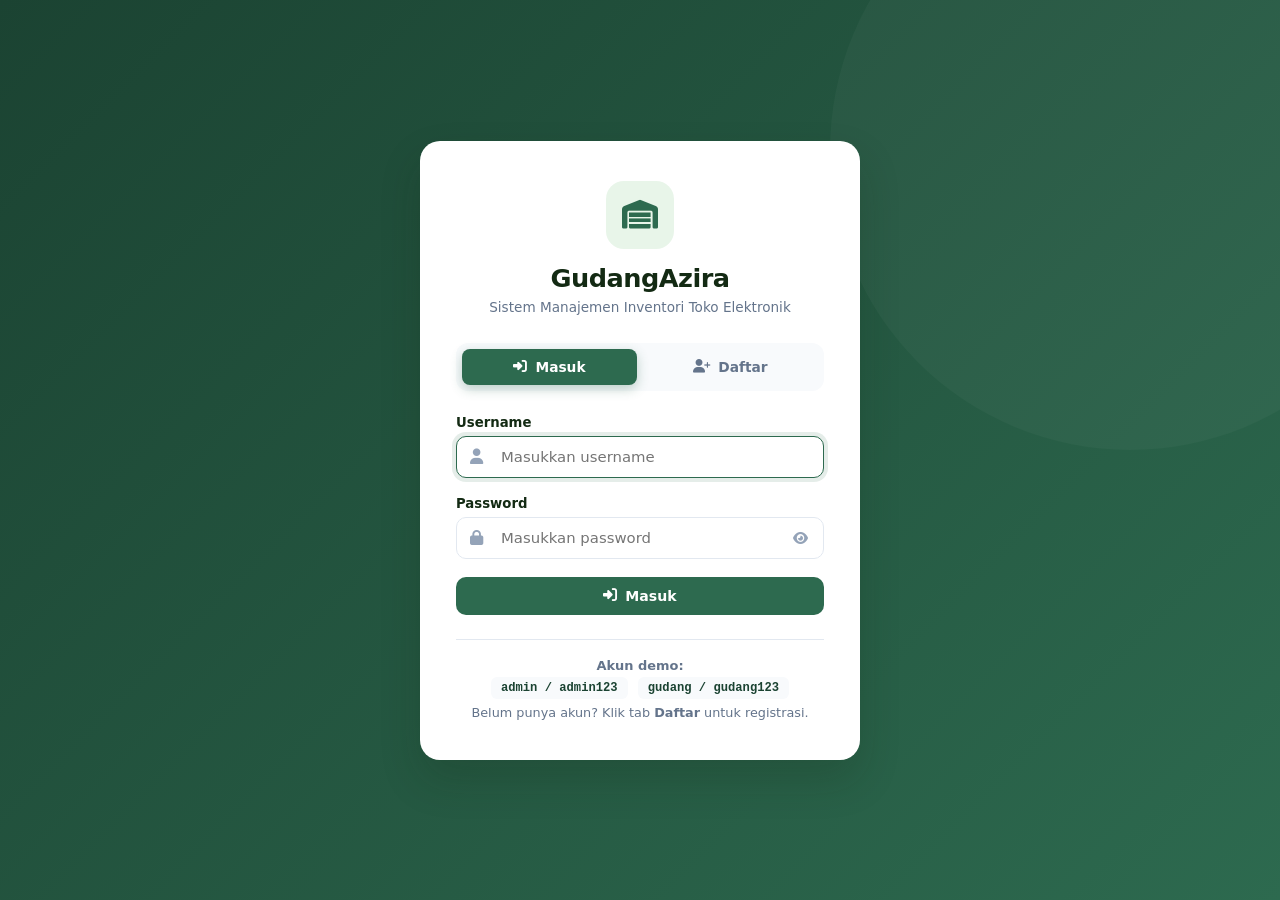
<file: index.html>
<!DOCTYPE html>
<html lang="id">
<head>
  <meta charset="UTF-8">
  <meta name="viewport" content="width=device-width, initial-scale=1.0">
  <title>Masuk GudangAzira</title>
  <link rel="icon" href="data:image/svg+xml,<svg xmlns='http://www.w3.org/2000/svg' viewBox='0 0 100 100'><text y='.9em' font-size='90'></text></svg>">
  <!-- Font Awesome CDN -->
  <link rel="stylesheet" href="https://cdnjs.cloudflare.com/ajax/libs/font-awesome/6.5.1/css/all.min.css">
  <link rel="stylesheet" href="css/style.css">
</head>
<body class="login-body">

  <div class="login-card">
    <div class="login-head">
      <div class="logo-besar"><i class="fa-solid fa-warehouse"></i></div>
      <h1>GudangAzira</h1>
      <p>Sistem Manajemen Inventori Toko Elektronik</p>
    </div>

    <!-- Tab Login / Daftar -->
    <div class="auth-tabs">
      <button type="button" class="auth-tab active" data-tab="login">
        <i class="fa-solid fa-right-to-bracket"></i> Masuk
      </button>
      <button type="button" class="auth-tab" data-tab="register">
        <i class="fa-solid fa-user-plus"></i> Daftar
      </button>
    </div>

    <!-- ===== FORM LOGIN ===== -->
    <form id="loginForm" class="auth-pane active" autocomplete="off">
      <div class="form-group">
        <label for="username">Username</label>
        <div class="input-wrapper">
          <i class="fa-solid fa-user"></i>
          <input type="text" id="username" placeholder="Masukkan username" required autofocus>
        </div>
      </div>

      <div class="form-group">
        <label for="password">Password</label>
        <div class="input-wrapper">
          <i class="fa-solid fa-lock"></i>
          <input type="password" id="password" placeholder="Masukkan password" required>
          <button type="button" class="toggle-btn" id="togglePassword" aria-label="Lihat password">
            <i class="fa-solid fa-eye"></i>
          </button>
        </div>
      </div>

      <div class="login-error" id="loginError" hidden></div>

      <button type="submit" class="btn btn-primary btn-block">
        <i class="fa-solid fa-right-to-bracket"></i> Masuk
      </button>
    </form>

    <!-- ===== FORM REGISTRASI ===== -->
    <form id="registerForm" class="auth-pane" autocomplete="off">
      <div class="form-group">
        <label for="regNama">Nama Lengkap <span class="req">*</span></label>
        <div class="input-wrapper">
          <i class="fa-solid fa-id-card"></i>
          <input type="text" id="regNama" placeholder="cth: Budi Santoso" required>
        </div>
      </div>

      <div class="form-group">
        <label for="regUser">Username <span class="req">*</span></label>
        <div class="input-wrapper">
          <i class="fa-solid fa-at"></i>
          <input type="text" id="regUser" placeholder="3-20 karakter (huruf/angka/_)" required>
        </div>
      </div>

      <div class="form-row">
        <div class="form-group">
          <label for="regPass">Password <span class="req">*</span></label>
          <div class="input-wrapper">
            <i class="fa-solid fa-lock"></i>
            <input type="password" id="regPass" placeholder="Min. 6 karakter" required>
          </div>
        </div>
        <div class="form-group">
          <label for="regPass2">Konfirmasi <span class="req">*</span></label>
          <div class="input-wrapper">
            <i class="fa-solid fa-lock"></i>
            <input type="password" id="regPass2" placeholder="Ulangi password" required>
          </div>
        </div>
      </div>

      <div class="form-group">
        <label for="regRole">Daftar Sebagai</label>
        <select id="regRole" required>
          <option value="staff">Staff Gudang</option>
          <option value="admin">Administrator</option>
        </select>
      </div>

      <div class="login-error" id="regError" hidden></div>
      <div class="login-success" id="regSuccess" hidden></div>

      <button type="submit" class="btn btn-success btn-block">
        <i class="fa-solid fa-user-plus"></i> Buat Akun
      </button>
    </form>

    <div class="login-hint">
      <p><strong>Akun demo:</strong></p>
      <code>admin / admin123</code> <code>gudang / gudang123</code>
      <p class="small" style="margin-top:6px">Belum punya akun? Klik tab <strong>Daftar</strong> untuk registrasi.</p>
    </div>
  </div>

  <script src="js/login.js"></script>
</body>
</html>
</file>
<file: css/style.css>
/* =========================================================
   GudangAzira — css/style.css (v3.1 - Fixed Input Icons & Sage Theme)
========================================================= */

:root {
  --green-900: #132a13;
  --green-800: #1b4332;
  --green-700: #2d6a4f;
  --green-600: #40916c;
  --green-500: #52b788;
  --green-100: #e8f5e9;
  --green-50:  #f4f9f4;
  
  --accent: #2d6a4f;
  --accent-hover: #1b4332;
  
  --hijau: #2d6a4f;
  --hijau-tua: #1b4332;
  --merah: #e63946;
  --oranye: #f4a261;
  
  --abu-900: #1e293b;
  --abu-600: #64748b;
  --abu-400: #94a3b8;
  --abu-200: #e2e8f0;
  --abu-100: #f8fafc;
  --putih: #ffffff;
  
  --radius: 14px;
  --shadow: 0 4px 20px -2px rgba(27, 67, 50, 0.06), 0 2px 6px -1px rgba(0, 0, 0, 0.03);
  --sidebar-w: 260px;
}

*{margin:0;padding:0;box-sizing:border-box}
body{
  font-family:'Inter', 'Segoe UI', system-ui, -apple-system, sans-serif;
  background: var(--green-50);
  color: var(--abu-900);
  min-height: 100vh;
  -webkit-font-smoothing: antialiased;
}

/* ---------- Utilitas ---------- */
.muted{color:var(--abu-600)}
.small{font-size:.8rem}
.mono{font-family:Consolas,'Courier New',monospace;font-size:.8rem}
.empty{text-align:center;color:var(--abu-400);padding:36px 0!important}
.hidden{display:none!important}

/* =========================================================
   HALAMAN LOGIN / REGISTRASI
========================================================= */
.login-body{
  display:flex;align-items:center;justify-content:center;
  min-height:100vh;padding:24px;
  background: linear-gradient(135deg, #1b4332 0%, #2d6a4f 100%);
  position: relative;
  overflow: hidden;
}
.login-body::before {
  content: '';
  position: absolute;
  width: 600px; height: 600px;
  background: rgba(255, 255, 255, 0.03);
  border-radius: 50%;
  top: -150px; right: -150px;
  pointer-events: none;
}
.login-card{
  background: var(--putih);
  width: 100%; max-width: 440px;
  border-radius: 20px;
  padding: 40px 36px;
  box-shadow: 0 20px 40px rgba(19, 42, 19, 0.2);
  max-height: 94vh;
  overflow-y: auto;
  position: relative;
  z-index: 10;
  animation: scaleIn 0.35s cubic-bezier(0.16, 1, 0.3, 1);
}
@keyframes scaleIn {
  from { opacity: 0; transform: translateY(12px) scale(0.98); }
  to { opacity: 1; transform: translateY(0) scale(1); }
}
.login-head{text-align:center;margin-bottom:28px}
.login-head .logo-besar{
  width:68px;height:68px;margin:0 auto 14px;
  background: var(--green-100); border-radius: 18px;
  display:flex;align-items:center;justify-content:center;
}
.login-head .logo-besar i{font-size:1.8rem;color: var(--green-700)}
.login-head h1{font-size:1.6rem;color: var(--green-900);font-weight: 700;letter-spacing: -0.02em;}
.login-head p{color:var(--abu-600);font-size:.85rem;margin-top:6px}

.auth-tabs{
  display:flex;gap:6px;background:var(--abu-100);
  padding:6px;border-radius:12px;margin-bottom:24px;
}
.auth-tab{
  flex:1;padding:10px;border:none;border-radius:8px;
  background:transparent;color:var(--abu-600);
  font-family:inherit;font-weight:600;font-size:.86rem;cursor:pointer;
  display:flex;align-items:center;justify-content:center;gap:8px;
  transition: all 0.25s ease;
}
.auth-tab.active{
  background: var(--green-700); color:#fff;
  box-shadow: 0 4px 12px rgba(45, 106, 79, 0.3);
}
.auth-pane{display:none; animation: fadeIn 0.3s ease;}
.auth-pane.active{display:block}
@keyframes fadeIn { from { opacity: 0; transform: translateY(4px); } to { opacity: 1; transform: none; } }

.login-error{
  background:#fef2f2;color:#b91c1c;
  padding:12px;border-radius:10px;
  font-size:.85rem;margin-bottom:16px;border: 1px solid #fee2e2;
}
.login-success{
  background:var(--green-100);color:var(--green-900);
  padding:12px;border-radius:10px;
  font-size:.85rem;margin-bottom:16px;border: 1px solid #c7d2fe;
}
.login-hint{
  margin-top:24px;padding-top:18px;
  border-top:1px solid var(--abu-200);
  text-align:center;font-size:.81rem;color:var(--abu-600);
}
.login-hint code{
  display:inline-block;background:var(--abu-100);
  padding:4px 10px;border-radius:6px;margin:4px 3px 0;font-size:.76rem;
  color: var(--green-800); font-weight: 600;
}

/* =========================================================
   INPUT & IKON FONT AWESOME (PERBAIKAN POSISI AGAR TIDAK TUMPUK)
========================================================= */
.input-wrapper {
  position: relative;
  display: flex;
  align-items: center;
  width: 100%;
}

.input-wrapper > i {
  position: absolute;
  left: 14px;
  top: 50%;
  transform: translateY(-50%);
  color: var(--abu-400);
  font-size: 0.95rem;
  pointer-events: none;
  z-index: 2;
  transition: color 0.2s;
}

/* Memastikan input memiliki ruang padding kiri yang cukup agar teks tidak menimpa ikon */
.form-group .input-wrapper input {
  width: 100% !important;
  padding-left: 44px !important;
  padding-right: 14px !important;
  padding-top: 11px !important;
  padding-bottom: 11px !important;
}

.form-group .input-wrapper input[type="password"] {
  padding-right: 48px !important;
}

.toggle-btn {
  position: absolute;
  right: 8px;
  top: 50%;
  transform: translateY(-50%);
  background: none;
  border: none;
  cursor: pointer;
  color: var(--abu-400);
  padding: 6px 8px;
  border-radius: 6px;
  z-index: 3;
}
.toggle-btn:hover { color: var(--abu-900); }

/* =========================================================
   FORM UMUM
========================================================= */
.form-row{display:grid;grid-template-columns:1fr 1fr;gap:16px}
.form-group{margin-bottom:18px}
.form-group label{
  display:block;font-size:.83rem;font-weight:600;
  color:var(--green-900);margin-bottom:6px;
}
.form-group input,
.form-group select,
.form-group textarea{
  width:100%;padding:11px 14px;
  border:1.5px solid var(--abu-200);border-radius:10px;
  font-size:.93rem;font-family:inherit;background:var(--putih);
  color: var(--abu-900);
  transition: all 0.2s ease;
}
.form-group input:focus,
.form-group select:focus,
.form-group textarea:focus,
.input:focus{
  outline:none;border-color: var(--green-700);
  box-shadow:0 0 0 4px rgba(45, 106, 79, 0.12);
}
.form-group .input-wrapper input:focus ~ i {
  color: var(--green-700);
}
.req{color:var(--merah)}
.form-actions{display:flex;justify-content:flex-end;gap:10px;margin-top:10px}
.input{
  padding:10px 14px;border:1.5px solid var(--abu-200);border-radius:10px;
  font-size:.9rem;font-family:inherit;background:var(--putih);
  color: var(--abu-900);
  transition: all 0.2s;
}

/* Generator kode unik */
.kode-generator{display:flex;gap:8px}
.kode-generator input{
  flex:1;min-width:0;
  font-family:Consolas,'Courier New',monospace;
  font-weight:700;letter-spacing:.08em;
  color:var(--green-900);background:var(--green-50);
}
.kode-generator .btn{flex-shrink:0}

/* =========================================================
   TOMBOL
========================================================= */
.btn{
  display:inline-flex;align-items:center;justify-content:center;gap:8px;
  border:none;cursor:pointer;font-family:inherit;
  font-weight:600;font-size:.88rem;
  padding:11px 20px;border-radius:10px;
  transition: all 0.2s cubic-bezier(0.16, 1, 0.3, 1);
}
.btn:active{transform:scale(0.98)}
.btn-primary{background: var(--green-700);color:#fff}
.btn-primary:hover{background: var(--green-800); box-shadow: 0 4px 12px rgba(45,106,79,0.25)}
.btn-success{background: var(--green-600);color:#fff}
.btn-success:hover{background: var(--green-700); box-shadow: 0 4px 12px rgba(64,145,108,0.25)}
.btn-danger{background:var(--merah);color:#fff}
.btn-danger:hover{background:#c53030; box-shadow: 0 4px 12px rgba(230,57,70,0.25)}
.btn-light{background:var(--abu-200);color:var(--abu-900)}
.btn-light:hover{background:#cbd5e1}
.btn-block{width:100%}
.btn-lg{padding:14px;font-size:1rem;border-radius:12px;flex:1}
.btn-outline-light{
  background:transparent;color:#cbd5e1;
  border:1px solid rgba(255,255,255,.3);
}
.btn-outline-light:hover{background:rgba(255,255,255,.1);color:#fff}

/* =========================================================
   TATA LETAK DASHBOARD
========================================================= */
.sidebar{
  position:fixed;top:0;left:0;bottom:0;width:var(--sidebar-w);
  background: linear-gradient(180deg, #1b4332 0%, #132a13 100%);
  display:flex;flex-direction:column;
  z-index:100;transition:transform .3s cubic-bezier(0.16, 1, 0.3, 1);
  box-shadow: 4px 0 24px rgba(0,0,0,0.06);
}
.sidebar-brand{
  display:flex;align-items:center;gap:12px;
  padding:24px 20px;color:#fff;font-size:1.15rem;font-weight:700;
  border-bottom:1px solid rgba(255,255,255,.08);
}
.brand-icon{font-size:1.5rem;color: var(--green-500)}
.nav-label{
  font-size:.68rem;letter-spacing:.12em;text-transform:uppercase;
  color:rgba(255,255,255,.4);padding:20px 20px 8px;
  font-weight: 600;
}
/* Tambahan gaya untuk tombol pulihkan di tempat sampah */
.btn-icon.restore:hover {
  background: var(--green-100);
  border-color: var(--green-600);
  color: var(--green-800);
}
.nav-link{
  display:flex;align-items:center;gap:12px;
  padding:12px 20px;color:#b7c4b7;text-decoration:none;
  font-size:.92rem;border-left:3px solid transparent;
  transition: all 0.2s ease;
  margin: 2px 10px; border-radius: 8px;
}
.nav-link:hover{background:rgba(255,255,255,.06);color:#fff}
.nav-link.active{
  background: rgba(82, 183, 136, 0.15); color:#fff;
  border-left-color: var(--green-500); font-weight:600;
}
.nav-icon{width:20px;text-align:center;font-size:.95rem; color: var(--green-500)}
.nav-link.active .nav-icon { color: #fff; }

.sidebar-footer{
  margin-top:auto;padding:16px 16px 20px;
  border-top:1px solid rgba(255,255,255,.08);
  display:flex;flex-direction:column;gap:14px;
}
.sidebar-capacity {
  background: rgba(0,0,0,0.2);
  padding: 10px 12px;
  border-radius: 10px;
}
.scap-top{
  display:flex;justify-content:space-between;
  color:#b7c4b7;font-size:.72rem;margin-bottom:6px; font-weight: 500;
}
.user-box{
  display:flex;align-items:center;gap:10px;
  padding: 8px 10px;
  background: rgba(255,255,255,0.05);
  border-radius: 10px;
}
.user-avatar{
  width:36px;height:36px;border-radius:50%;flex-shrink:0;
  background: var(--green-500);color:#fff;font-weight:700;
  display:flex;align-items:center;justify-content:center;
  font-size: .9rem;
}
.user-name{display:block;color:#fff;font-size:.83rem;font-weight:600; line-height: 1.2;}
.user-role{display:block;color:#94a3b8;font-size:.7rem; margin-top: 1px;}

.sidebar-overlay{
  position:fixed;inset:0;background:rgba(19,42,19,.5);z-index:99;
  opacity:0;visibility:hidden;transition:.3s;
  backdrop-filter: blur(2px);
}
.sidebar-overlay.show{opacity:1;visibility:visible}

.main-content{
  margin-left:var(--sidebar-w);
  min-height:100vh;display:flex;flex-direction:column;
  background: var(--green-50);
}
.topbar{
  position:sticky;top:0;z-index:50;
  display:flex;align-items:center;gap:16px;
  background:var(--putih);padding:16px 28px;
  box-shadow: 0 1px 3px rgba(0,0,0,0.03), 0 1px 2px rgba(0,0,0,0.02);
  border-bottom: 1px solid var(--abu-200);
}
.page-title{font-size:1.25rem;flex:1; font-weight: 700; color: var(--green-900); letter-spacing: -0.01em;}
.topbar-actions{display:flex;gap:10px}
.hamburger{
  display:none;width:40px;height:40px;flex-shrink:0;
  background:var(--abu-100);border:none;border-radius:10px;
  font-size:1rem;cursor:pointer;
  align-items:center;justify-content:center;color:var(--green-900);
  transition: background 0.2s;
}
.hamburger:hover{background:var(--abu-200)}

.page{display:none;padding:28px;animation:masuk .3s cubic-bezier(0.16, 1, 0.3, 1)}
.page.active{display:block}
@keyframes masuk{from{opacity:0;transform:translateY(6px)}to{opacity:1;transform:none}}
.section-title{font-size:1.05rem;margin-bottom:16px; font-weight: 700; color: var(--green-900); display: flex; align-items: center; gap: 8px;}
.section-title i,.card-head h3 i{color: var(--green-700)}

/* ---------- Kartu & ringkasan ---------- */
.card{
  background:var(--putih);border-radius: var(--radius);
  box-shadow: var(--shadow);padding:24px;margin-bottom:24px;
  border: 1px solid rgba(226, 232, 240, 0.8);
  transition: box-shadow 0.2s ease;
}
.card:hover {
  box-shadow: 0 10px 25px -5px rgba(27, 67, 50, 0.08), 0 4px 10px -2px rgba(0, 0, 0, 0.03);
}
.card-head{
  display:flex;align-items:center;justify-content:space-between;
  gap:12px;flex-wrap:wrap;margin-bottom:20px;
}
.card-head h3{font-size:1.05rem; font-weight: 700; color: var(--green-900); display: flex; align-items: center; gap: 8px;}
.summary-grid{
  display:grid;grid-template-columns:repeat(auto-fit,minmax(230px,1fr));
  gap:18px;margin-bottom:24px;
}
.summary-card{
  background:var(--putih);border-radius: var(--radius);
  box-shadow: var(--shadow);padding:20px;
  display:flex;align-items:center;gap:16px;
  border: 1px solid rgba(226, 232, 240, 0.8);
  transition: transform 0.2s, box-shadow 0.2s;
}
.summary-card:hover {
  transform: translateY(-2px);
  box-shadow: 0 12px 28px -6px rgba(27, 67, 50, 0.1);
}
.sc-icon{
  width:56px;height:56px;border-radius: 14px;flex-shrink:0;
  display:flex;align-items:center;justify-content:center;
  font-size:1.35rem;
}
.sc-icon.blue{background:#eff6ff;color:#2563eb}
.sc-icon.green{background: var(--green-100);color: var(--green-700)}
.sc-icon.orange{background:#fef3c7;color:#d97706}
.sc-icon.red{background:#fee2e2;color:var(--merah)}
.sc-value{font-size:1.4rem;font-weight:800;line-height:1.2;overflow-wrap:anywhere; color: var(--green-900);}
.sc-caption{color:var(--abu-600);font-size:.82rem; font-weight: 500; margin-top: 2px;}

.grid-2{display:grid;grid-template-columns:1.6fr 1fr;gap:24px;margin-bottom:24px}
.grid-2 .card{margin-bottom:0}
.quick-actions{display:flex;gap:14px}
.capacity-badge{
  background: var(--green-50);color: var(--green-800);
  padding:6px 14px;border-radius:99px;font-size:.78rem;font-weight:600;
  border: 1px solid var(--green-100);
}

/* ---------- Progress bar ---------- */
.progress{height:10px;background:var(--abu-200);border-radius:99px;overflow:hidden}
.progress.big{height:14px}
.progress.mini{height:6px;background:rgba(255,255,255,.2)}
.progress-fill{height:100%;width:0;border-radius:99px;transition:width .6s cubic-bezier(0.16, 1, 0.3, 1)}
.progress-fill.green{background: var(--green-600)}
.progress-fill.orange{background:var(--oranye)}
.progress-fill.red{background:var(--merah)}

/* ---------- Tabel ---------- */
.table-responsive{overflow-x:auto}
.table{width:100%;border-collapse:collapse;font-size:.9rem}
.table th{
  text-align:left;padding:12px 14px;white-space:nowrap;
  background: var(--green-50);color: var(--green-900);
  font-size:.75rem;text-transform:uppercase;letter-spacing:.06em;
  font-weight: 700;
  border-bottom: 2px solid var(--abu-200);
}
.table td{padding:14px;border-bottom:1px solid var(--abu-200);vertical-align:middle; color: var(--abu-900);}
.table tbody tr{transition: background 0.15s;}
.table tbody tr:hover{background:var(--green-50)}
.item-name{font-weight:600; color: var(--green-900);}
.item-sub{font-size:.75rem;color:var(--abu-600); margin-top: 2px;}
.item-sub i{margin-right:3px}

/* ---------- Badge ---------- */
.badge{
  display:inline-block;padding:5px 12px;border-radius:99px;
  font-size:.75rem;font-weight:700;white-space:nowrap;
}
.badge-blue{background:#eff6ff;color:#2563eb}
.badge-green{background:var(--green-100);color:var(--green-800)}
.badge-orange{background:#fef3c7;color:#b45309}
.badge-red{background:#fee2e2;color:#b91c1c}

/* ---------- Kode unik (gaya barcode) ---------- */
.kode-unik{
  display:inline-flex;align-items:center;gap:6px;
  font-family:Consolas,'Courier New',monospace;
  font-size:.78rem;font-weight:700;letter-spacing:.06em;
  color: var(--green-800);background: var(--green-50);
  border:1px solid rgba(82, 183, 136, 0.3);
  padding:4px 10px;border-radius:8px;white-space:nowrap;
}
.kode-unik i{font-size:.8rem; color: var(--green-600)}

/* ---------- Filter & pencarian ---------- */
.filter-bar{display:flex;gap:12px;flex-wrap:wrap}

/* ---------- Tombol aksi tabel ---------- */
.aksi{display:flex;gap:6px}
.btn-icon{
  width:36px;height:36px;border-radius:10px;
  border:1px solid var(--abu-200);background:var(--putih);
  cursor:pointer;color:var(--abu-600);
  display:inline-flex;align-items:center;justify-content:center;
  transition: all 0.2s;
}
.btn-icon i{font-size:.85rem}
.btn-icon:hover{transform:translateY(-2px); box-shadow: 0 4px 8px rgba(0,0,0,0.05)}
.btn-icon.in:hover{background:var(--green-100);border-color:var(--green-600);color:var(--green-800)}
.btn-icon.out:hover{background:#fee2e2;border-color:var(--merah);color:var(--merah)}
.btn-icon.edit:hover{background:#eff6ff;border-color:#2563eb;color:#2563eb}
.btn-icon.del:hover{background:#fef3c7;border-color:var(--oranye);color:#b45309}

/* ---------- Modal ---------- */
.modal-overlay{
  position:fixed;inset:0;z-index:200;
  background:rgba(19,42,19,.5);
  display:flex;align-items:center;justify-content:center;
  padding:20px;opacity:0;visibility:hidden;transition: all 0.25s ease;
  backdrop-filter: blur(3px);
}
.modal-overlay.show{opacity:1;visibility:visible}
.modal{
  background:var(--putih);border-radius:20px;
  width:100%;max-width:500px;max-height:92vh;overflow-y:auto;
  box-shadow: 0 24px 48px rgba(19,42,19,0.25);
  transform:translateY(16px) scale(0.98);transition: all 0.25s cubic-bezier(0.16, 1, 0.3, 1);
  border: 1px solid var(--abu-200);
}
.modal-overlay.show .modal{transform:none}
.modal-sm{max-width:420px}
.modal-head{
  display:flex;align-items:center;justify-content:space-between;
  padding:20px 24px;border-bottom:1px solid var(--abu-200);
}
.modal-head h3 { font-size: 1.1rem; font-weight: 700; color: var(--green-900); display: flex; align-items: center; gap: 8px;}
.modal-close{
  background:var(--abu-100);border:none;cursor:pointer;
  font-size:.9rem;color:var(--abu-600);width: 32px; height: 32px; border-radius: 8px;
  display: flex; align-items: center; justify-content: center;
  transition: background 0.2s;
}
.modal-close:hover{background:var(--abu-200);color:var(--abu-900)}
.modal-body{padding:24px}
.modal-foot{
  display:flex;justify-content:flex-end;gap:10px;
  padding:16px 24px;border-top:1px solid var(--abu-200);
  background: var(--green-50);
  border-bottom-left-radius: 20px;
  border-bottom-right-radius: 20px;
}
.stok-info{
  background: var(--green-50);color: var(--green-900);
  border-radius: 10px;padding: 12px 14px;
  font-size:.85rem;margin-bottom:18px;
  border: 1px solid var(--green-100);
}
.stok-info i{margin-right:4px; color: var(--green-700)}

/* ---------- Grafik ---------- */
.grafik-head{
  display:flex;justify-content:space-between;align-items:center;
  gap:12px;flex-wrap:wrap;margin-bottom:16px;
}
.grafik-head .section-title{margin-bottom:0}
.chart-box{position:relative;height:320px}
.chart-box.sm{height:280px}

/* ---------- Toast (notifikasi) ---------- */
.toast-container{
  position:fixed;top:20px;right:20px;z-index:300;
  display:flex;flex-direction:column;gap:10px;
}
.toast{
  display:flex;align-items:center;gap:12px;
  background:var(--putih);padding:14px 20px;
  border-radius: 12px;border-left:5px solid var(--green-700);
  box-shadow: 0 10px 30px rgba(19,42,19,0.15);
  font-size:.9rem;min-width:280px;max-width:90vw;
  animation:muncul .3s cubic-bezier(0.16, 1, 0.3, 1);
  border: 1px solid var(--abu-200);
  border-left-width: 5px;
}
.toast i{font-size:1.1rem}
.toast.success{border-left-color:var(--green-600)}
.toast.success i{color:var(--green-600)}
.toast.error{border-left-color:var(--merah)}
.toast.error i{color:var(--merah)}
.toast.info i{color:var(--green-700)}
.toast.hide{opacity:0;transform:translateX(30px);transition:.3s ease}
@keyframes muncul{from{opacity:0;transform:translateX(40px)}to{opacity:1;transform:none}}

.link{color: var(--green-700);text-decoration:none;font-weight:600;font-size:.85rem; transition: color 0.2s;}
.link:hover{color: var(--green-900); text-decoration:underline}

/* =========================================================
   RESPONSIVE
========================================================= */
@media (max-width:992px){
  .sidebar{transform:translateX(-100%)}
  .sidebar.open{transform:none}
  .main-content{margin-left:0}
  .hamburger{display:flex}
  .grid-2{grid-template-columns:1fr}
}

@media (max-width:576px){
  .page{padding:16px}
  .topbar{padding:14px 16px;flex-wrap:wrap}
  .topbar-actions{width:100%}
  .topbar-actions .btn{flex:1;padding:10px 8px;font-size:.82rem}
  .page-title{font-size:1.15rem}
  .form-row{grid-template-columns:1fr}
  .filter-bar{width:100%}
  .filter-bar .input, .filter-bar select{flex:1;min-width:0}
  .quick-actions{flex-direction:column}
  .login-card{padding:30px 22px}
  .card{padding:18px}
  .auth-tab{font-size:.8rem;padding:9px 6px}
  .chart-box{height:250px}
  .grafik-head{flex-direction:column;align-items:stretch}
  .grafik-head .btn{width:100%}
}
</file>
